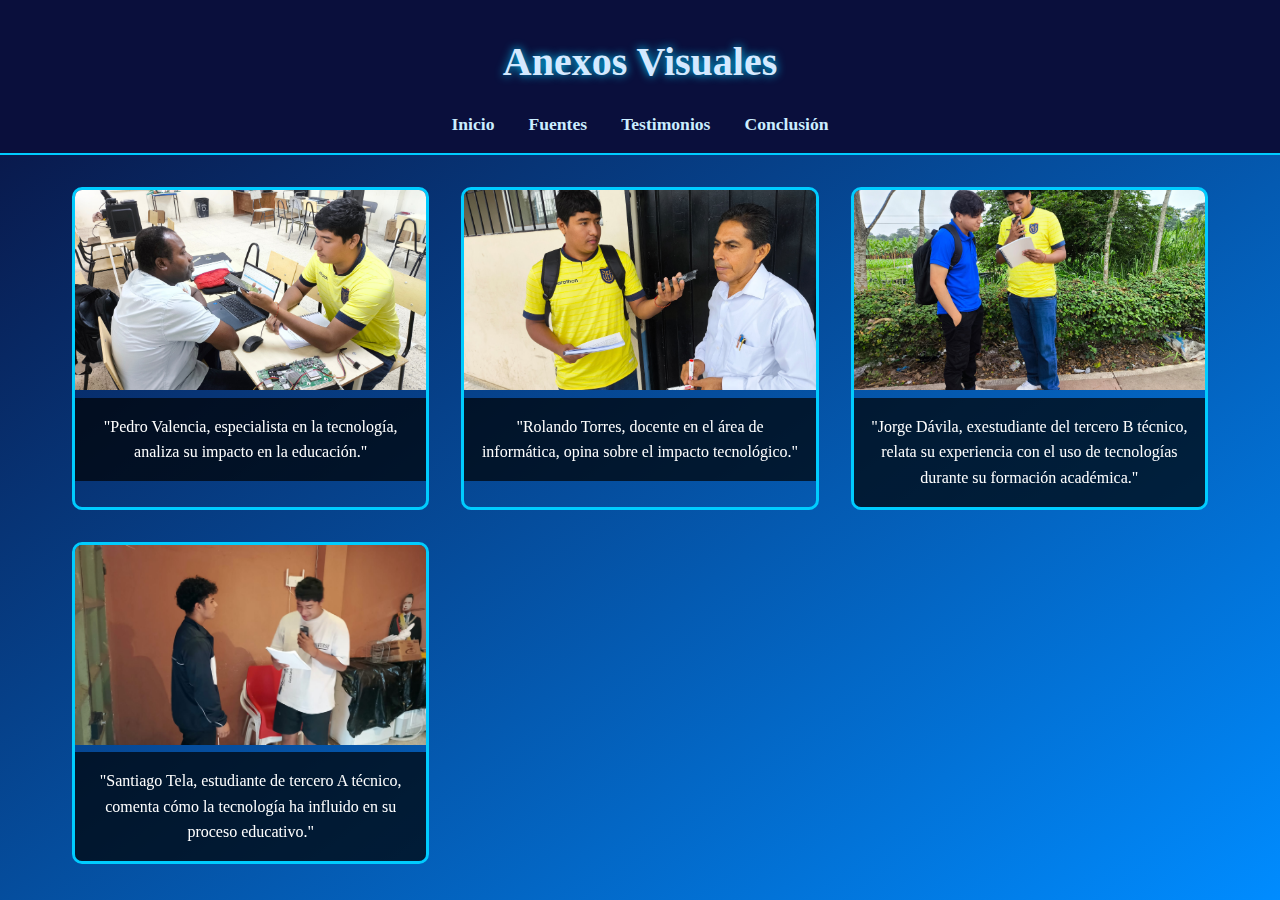
<file: Anexos.html>
<!DOCTYPE html>
<html lang="es">
<head>
    <meta charset="UTF-8">
    <title>Anexos Visuales</title>
    <link rel="stylesheet" href="estilos.css">
    <style>
        .galeria {
            display: grid;
            grid-template-columns: repeat(auto-fill, minmax(300px, 1fr));
            gap: 2rem;
            padding: 2rem;
            max-width: 1200px;
            margin: 0 auto;
        }
        .anexo-item {
            border: 3px solid #00ccff;
            border-radius: 10px;
            overflow: hidden;
            transition: transform 0.3s;
        }
        .anexo-item:hover {
            transform: scale(1.03);
            box-shadow: 0 0 20px rgba(0, 204, 255, 0.4);
        }
        .anexo-item img {
            width: 100%;
            height: 200px;
            object-fit: cover;
        }
        .pie-foto {
            padding: 1rem;
            text-align: center;
            background: rgba(0, 0, 0, 0.7);
        }
        .secciones-laterales {
            position: fixed;
            right: 2rem;
            top: 50%;
            transform: translateY(-50%);
            display: flex;
            flex-direction: column;
            gap: 1rem;
        }
        .seccion-btn {
            background: rgba(0, 204, 255, 0.1);
            border: 2px solid #00ccff;
            color: white;
            padding: 0.8rem 1.2rem;
            border-radius: 30px;
            cursor: pointer;
            transition: all 0.3s;
            writing-mode: vertical-rl;
            text-orientation: mixed;
        }
        .seccion-btn:hover {
            background: rgba(0, 204, 255, 0.3);
        }
    </style>
</head>
<body>
    <div class="burbujas">
        <div class="burbuja"></div>
        <div class="burbuja"></div>
        <div class="burbuja"></div>
    </div>

    <header>
        <h1>Anexos Visuales</h1>
        <nav>
            <a href="index.html">Inicio</a>
            <a href="fuentescalificadas.html">Fuentes</a>
            <a href="testimonios.html">Testimonios</a>
            <a href="cierre.html">Conclusión</a>
        </nav>
    </header>
    <main>
        <div class="galeria">
            <div class="anexo-item">
                <img src="Prof.PedroValencia.jpg" alt="Prof. Pedro Valencia">
                <div class="pie-foto">"Pedro Valencia, especialista en la tecnología, analiza su impacto en la educación."</div>
            </div>
            <div class="anexo-item">
                <img src="Prof.RolandoTorres.jpg" alt="Prof. Rolando Torres">
                <div class="pie-foto">"Rolando Torres, docente en el área de informática, opina sobre el impacto tecnológico."</div>
            </div>
            <div class="anexo-item">
                <img src="JorgeDavila.jpg" alt="Jorge Davila">
                <div class="pie-foto">"Jorge Dávila, exestudiante del tercero B técnico, relata su experiencia con el uso de tecnologías durante su formación académica."</div>
            </div>
            <div class="anexo-item">
                <img src="SantiagoTela.jpg" alt="Santiago Tela">
                <div class="pie-foto">"Santiago Tela, estudiante de tercero A técnico, comenta cómo la tecnología ha influido en su proceso educativo."</div>
            </div>
        </div>
    </main>
</body>
</html>
</file>
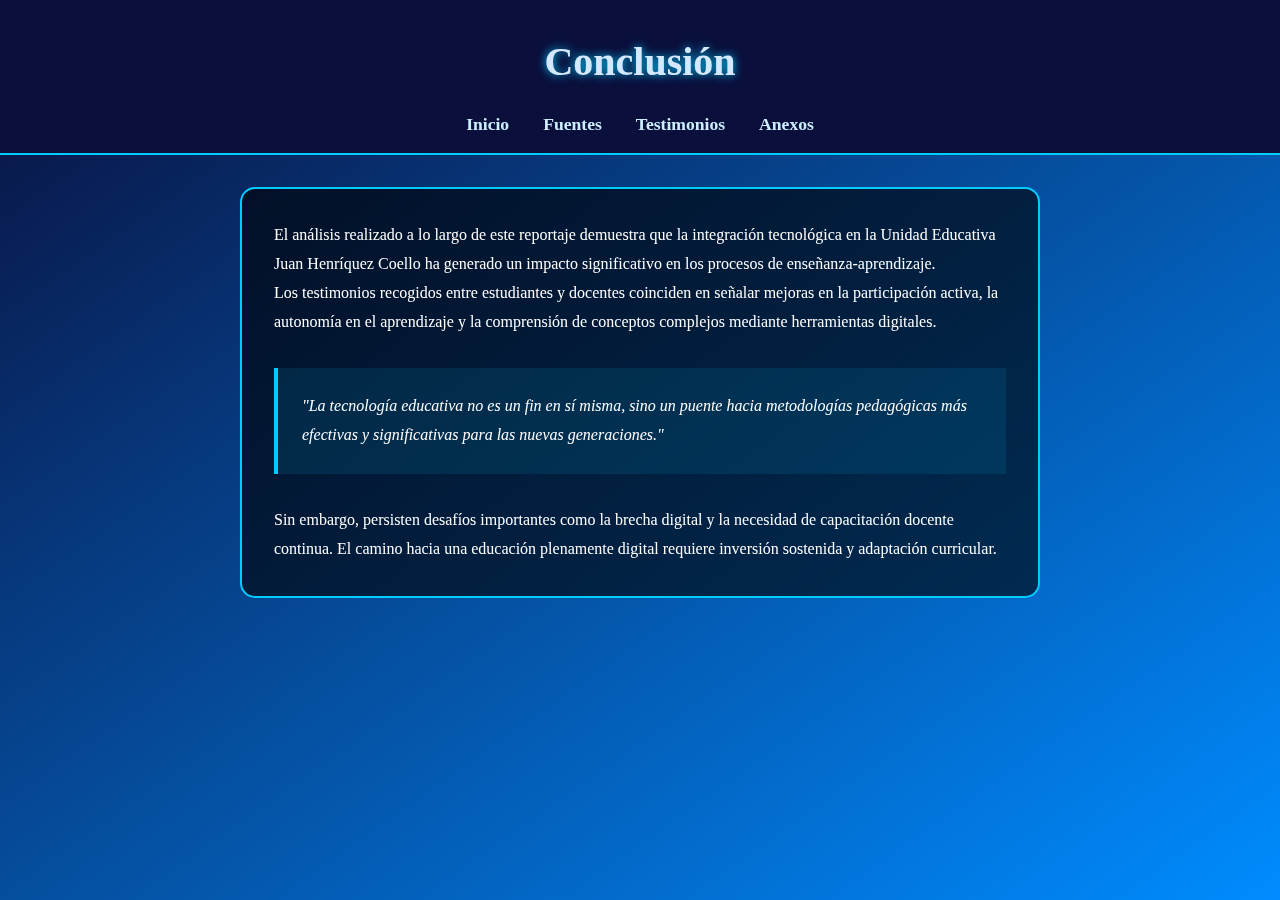
<file: Cierre.html>
<!DOCTYPE html>
<html lang="es">
<head>
    <meta charset="UTF-8">
    <title>Conclusión</title>
    <link rel="stylesheet" href="estilos.css">
    <style>
        .contenedor-cierre {
            max-width: 800px;
            margin: 2rem auto;
            padding: 2rem;
            background: rgba(0, 0, 0, 0.6);
            border: 2px solid #00ccff;
            border-radius: 15px;
            line-height: 1.8;
        }
        .cierre-destacado {
            background: rgba(0, 204, 255, 0.1);
            padding: 1.5rem;
            border-left: 4px solid #00ccff;
            margin: 2rem 0;
            font-style: italic;
        }
    </style>
</head>
<body>
    <div class="burbujas">
        <div class="burbuja"></div>
        <div class="burbuja"></div>
        <div class="burbuja"></div>
    </div>

    <header>
        <h1>Conclusión</h1>
        <nav>
            <a href="index.html">Inicio</a>
            <a href="fuentescalificadas.html">Fuentes</a>
            <a href="testimonios.html">Testimonios</a>
            <a href="anexos.html">Anexos</a>
        </nav>
    </header>

    <main class="contenedor-cierre">
        <p>El análisis realizado a lo largo de este reportaje demuestra que la integración tecnológica en la Unidad Educativa Juan Henríquez Coello ha generado un impacto significativo en los procesos de enseñanza-aprendizaje.</p>
        
        <p>Los testimonios recogidos entre estudiantes y docentes coinciden en señalar mejoras en la participación activa, la autonomía en el aprendizaje y la comprensión de conceptos complejos mediante herramientas digitales.</p>
        
        <div class="cierre-destacado">
            "La tecnología educativa no es un fin en sí misma, sino un puente hacia metodologías pedagógicas más efectivas y significativas para las nuevas generaciones."
        </div>
        
        <p>Sin embargo, persisten desafíos importantes como la brecha digital y la necesidad de capacitación docente continua. El camino hacia una educación plenamente digital requiere inversión sostenida y adaptación curricular.</p>
    </main>
</body>
</html>
</file>
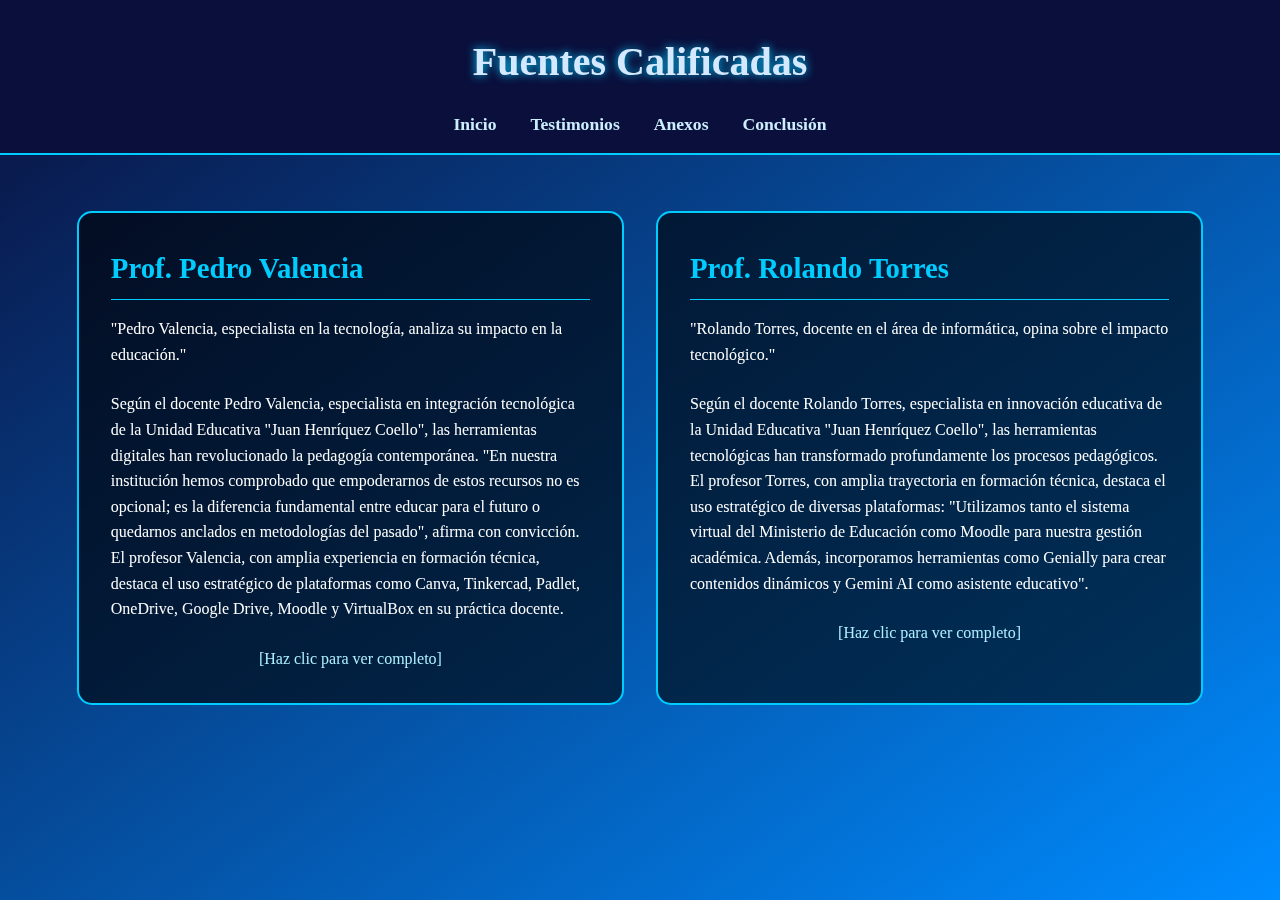
<file: fuentescalificadas.html>
<!DOCTYPE html>
<html lang="es">
<head>
    <meta charset="UTF-8">
    <title>Fuentes Calificadas</title>
    <link rel="stylesheet" href="estilos.css">
    <style>
        .contenedor-fuentes {
            display: flex;
            flex-wrap: wrap;
            justify-content: center;
            gap: 2rem;
            padding: 2rem;
        }
        .fuente {
            background: rgba(0, 0, 0, 0.6);
            border: 2px solid #00ccff;
            border-radius: 15px;
            padding: 2rem;
            margin: 1.5rem 0;
            max-width: 600px;
            width: 45%;
            min-width: 400px;
            transition: transform 0.3s;
            cursor: pointer;
        }
        .fuente:hover {
            transform: translateY(-5px);
            box-shadow: 0 10px 20px rgba(0, 204, 255, 0.2);
        }
        .nombre-fuente {
            color: #00ccff;
            font-size: 1.8rem;
            margin-bottom: 1rem;
            border-bottom: 1px solid #00ccff;
            padding-bottom: 0.5rem;
        }
        .pregunta {
            margin: 1.5rem 0;
        }
        .pregunta strong {
            color: #aeeeff;
            display: block;
            margin-bottom: 0.5rem;
        }
        .secciones-laterales {
            position: fixed;
            right: 2rem;
            top: 50%;
            transform: translateY(-50%);
            display: flex;
            flex-direction: column;
            gap: 1rem;
        }
        .seccion-btn {
            background: rgba(0, 204, 255, 0.1);
            border: 2px solid #00ccff;
            color: white;
            padding: 0.8rem 1.2rem;
            border-radius: 30px;
            cursor: pointer;
            transition: all 0.3s;
            writing-mode: vertical-rl;
            text-orientation: mixed;
        }
        .seccion-btn:hover {
            background: rgba(0, 204, 255, 0.3);
        }
        /* Modal */
        .modal {
            display: none;
            position: fixed;
            top: 0;
            left: 0;
            width: 100%;
            height: 100%;
            background: rgba(0, 0, 0, 0.9);
            z-index: 100;
            align-items: center;
            justify-content: center;
        }
        .modal-contenido {
            background: rgba(0, 0, 0, 0.8);
            border: 2px solid #00ccff;
            border-radius: 15px;
            padding: 2rem;
            max-width: 800px;
            width: 90%;
            max-height: 90vh;
            overflow-y: auto;
            position: relative;
        }
        .cerrar-modal {
            position: absolute;
            top: 15px;
            right: 15px;
            color: white;
            font-size: 30px;
            cursor: pointer;
        }
        .modal-titulo {
            color: #00ccff;
            font-size: 1.8rem;
            margin-bottom: 1.5rem;
            text-align: center;
        }
        .volver-btn {
            background: #00ccff;
            color: #0a0f3c;
            border: none;
            padding: 0.8rem 1.5rem;
            border-radius: 30px;
            font-weight: bold;
            cursor: pointer;
            display: block;
            margin: 2rem auto 0;
            transition: all 0.3s;
        }
        .volver-btn:hover {
            background: #00aadd;
        }
        @media (max-width: 1000px) {
            .fuente {
                width: 90%;
                min-width: unset;
            }
        }
    </style>
</head>
<body>
    <div class="burbujas">
        <div class="burbuja"></div>
        <div class="burbuja"></div>
        <div class="burbuja"></div>
    </div>

    <header>
        <h1>Fuentes Calificadas</h1>
        <nav>
            <a href="index.html">Inicio</a>
            <a href="testimonios.html">Testimonios</a>
            <a href="anexos.html">Anexos</a>
            <a href="cierre.html">Conclusión</a>
        </nav>
    </header>

    <main class="contenedor-fuentes">
        <div class="fuente" id="pedro" onclick="abrirModal(
            'Prof. Pedro Valencia', 
            'Especialista en integración tecnológica de la Unidad Educativa "
            [
                
            ]
        )>
            <h2 class="nombre-fuente">Prof. Pedro Valencia</h2>
            <p>"Pedro Valencia, especialista en la tecnología, analiza su impacto en la educación."</p>
            
            <div class="pregunta">
                <p>Según el docente Pedro Valencia, especialista en integración tecnológica de la Unidad Educativa "Juan Henríquez Coello", las herramientas digitales han revolucionado la pedagogía contemporánea. "En nuestra institución hemos comprobado que empoderarnos de estos recursos no es opcional; es la diferencia fundamental entre educar para el futuro o quedarnos anclados en metodologías del pasado", afirma con convicción.</p>
                <p>El profesor Valencia, con amplia experiencia en formación técnica, destaca el uso estratégico de plataformas como Canva, Tinkercad, Padlet, OneDrive, Google Drive, Moodle y VirtualBox en su práctica docente.</p>
            </div>
            <p style="color: #aeeeff; text-align: center; margin-top: 1rem;">[Haz clic para ver completo]</p>
        </div>

        <div class="fuente" id="Rolando" onclick="abrirModal(
            'Prof. Rolando Torres', 
            'Especialista en innovación educativa de la Unidad Educativa "
            [
               
            ]
        )>
            <h2 class="nombre-fuente">Prof. Rolando Torres</h2>
            <p>"Rolando Torres, docente en el área de informática, opina sobre el impacto tecnológico."</p>
            
            <div class="pregunta">
                <p>Según el docente Rolando Torres, especialista en innovación educativa de la Unidad Educativa "Juan Henríquez Coello", las herramientas tecnológicas han transformado profundamente los procesos pedagógicos.</p>
                <p>El profesor Torres, con amplia trayectoria en formación técnica, destaca el uso estratégico de diversas plataformas: "Utilizamos tanto el sistema virtual del Ministerio de Educación como Moodle para nuestra gestión académica. Además, incorporamos herramientas como Genially para crear contenidos dinámicos y Gemini AI como asistente educativo".</p>
            </div>
            <p style="color: #aeeeff; text-align: center; margin-top: 1rem;">[Haz clic para ver completo]</p>
        </div>
    </main>

    <!-- Modal -->
    <div id="modal" class="modal">
        <span class="cerrar-modal" onclick="cerrarModal()">&times;</span>
        <div class="modal-contenido">
            <h2 class="modal-titulo" id="modal-titulo"></h2>
            <p id="modal-descripcion" style="text-align: center; margin-bottom: 1.5rem;"></p>
            <div id="modal-preguntas"></div>
            <button class="volver-btn" onclick="cerrarModal()">Volver</button>
        </div>
    </div>

    <script>
        function scrollToFuente(id) {
            document.getElementById(id).scrollIntoView({ behavior: 'smooth' });
        }

        function abrirModal(titulo, descripcion, preguntas) {
            document.getElementById('modal-titulo').textContent = titulo;
            document.getElementById('modal-descripcion').textContent = descripcion;
            
            const contenedorPreguntas = document.getElementById('modal-preguntas');
            contenedorPreguntas.innerHTML = '<h3 style="color:#00ccff; margin:1.5rem 0 1rem;">Preguntas y Respuestas</h3>';
            
            preguntas.forEach(item => {
                const preguntaDiv = document.createElement('div');
                preguntaDiv.className = 'pregunta';
                preguntaDiv.innerHTML = `
                    <strong>${item.pregunta}</strong>
                    <p>${item.respuesta}</p>
                `;
                contenedorPreguntas.appendChild(preguntaDiv);
            });
            
            document.getElementById('modal').style.display = 'flex';
        }

        function cerrarModal() {
            document.getElementById('modal').style.display = 'none';
        }
    </script>
</body>
</html>
</file>
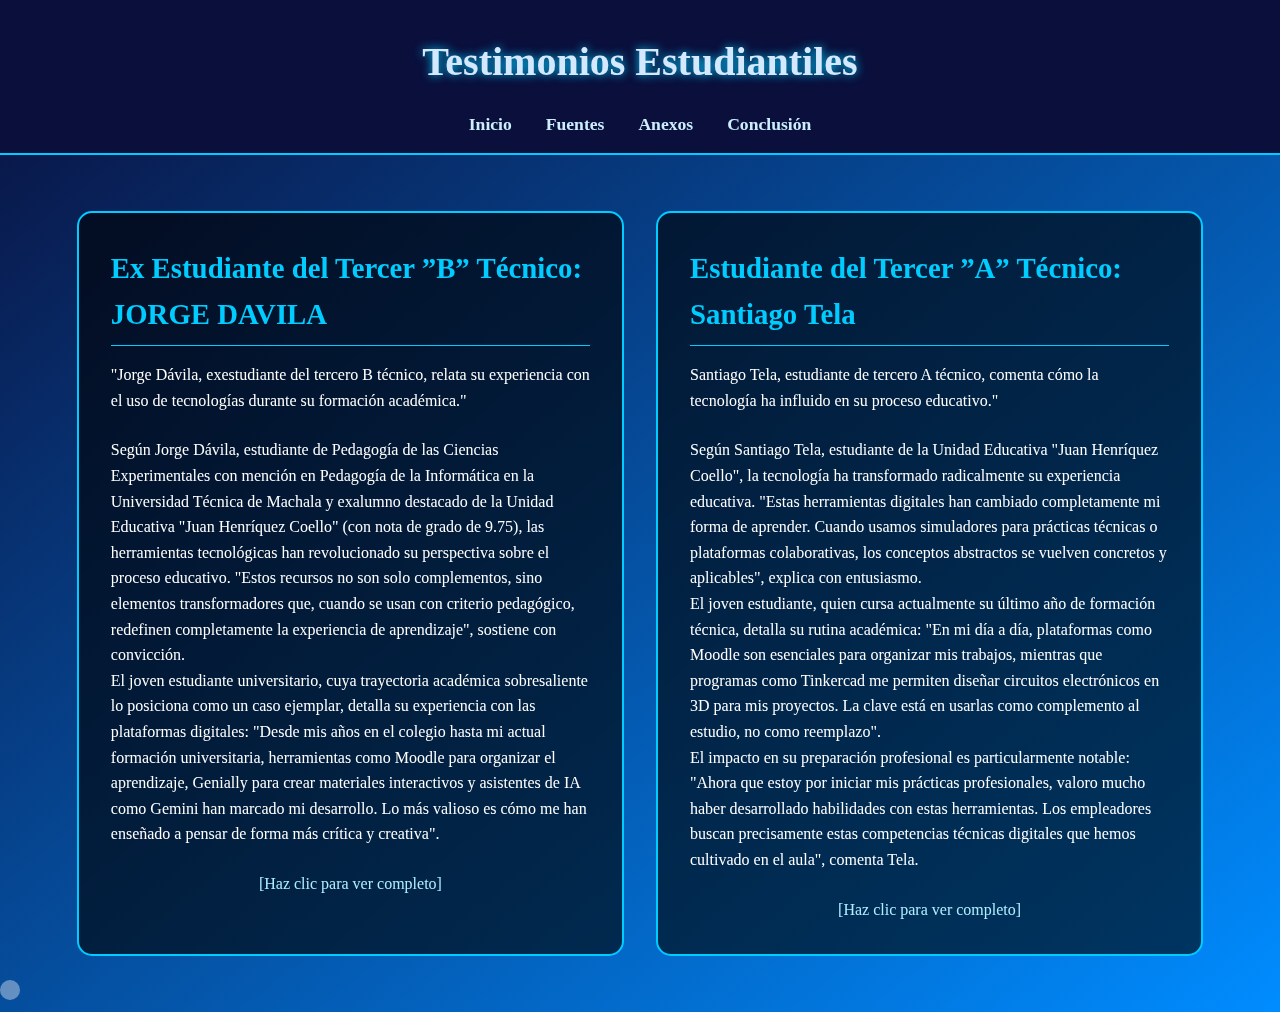
<file: testimonios.html>
<!DOCTYPE html>
<html lang="es">
<head>
    <meta charset="UTF-8">
    <title>Testimonios Estudiantiles</title>
    <link rel="stylesheet" href="estilos.css">
    <style>
        .contenedor-testimonios {
            display: flex;
            flex-wrap: wrap;
            justify-content: center;
            gap: 2rem;
            padding: 2rem;
        }
        .testimonio {
            background: rgba(0, 0, 0, 0.6);
            border: 2px solid #00ccff;
            border-radius: 15px;
            padding: 2rem;
            margin: 1.5rem 0;
            max-width: 600px;
            width: 45%;
            min-width: 400px;
            transition: transform 0.3s;
            cursor: pointer;
        }
        .testimonio:hover {
            transform: translateY(-5px);
            box-shadow: 0 10px 20px rgba(0, 204, 255, 0.2);
        }
        .curso-titulo {
            color: #00ccff;
            font-size: 1.8rem;
            margin-bottom: 1rem;
            border-bottom: 1px solid #00ccff;
            padding-bottom: 0.5rem;
        }
        .pregunta {
            margin: 1.5rem 0;
        }
        .pregunta strong {
            color: #aeeeff;
            display: block;
            margin-bottom: 0.5rem;
        }
        .secciones-laterales {
            position: fixed;
            right: 2rem;
            top: 50%;
            transform: translateY(-50%);
            display: flex;
            flex-direction: column;
            gap: 1rem;
        }
        .seccion-btn {
            background: rgba(0, 204, 255, 0.1);
            border: 2px solid #00ccff;
            color: white;
            padding: 0.8rem 1.2rem;
            border-radius: 30px;
            cursor: pointer;
            transition: all 0.3s;
            writing-mode: vertical-rl;
            text-orientation: mixed;
        }
        .seccion-btn:hover {
            background: rgba(0, 204, 255, 0.3);
        }
        /* Modal */
        .modal {
            display: none;
            position: fixed;
            top: 0;
            left: 0;
            width: 100%;
            height: 100%;
            background: rgba(0, 0, 0, 0.9);
            z-index: 100;
            align-items: center;
            justify-content: center;
        }
        .modal-contenido {
            background: rgba(0, 0, 0, 0.8);
            border: 2px solid #00ccff;
            border-radius: 15px;
            padding: 2rem;
            max-width: 800px;
            width: 90%;
            max-height: 90vh;
            overflow-y: auto;
            position: relative;
        }
        .cerrar-modal {
            position: absolute;
            top: 15px;
            right: 15px;
            color: white;
            font-size: 30px;
            cursor: pointer;
        }
        .modal-titulo {
            color: #00ccff;
            font-size: 1.8rem;
            margin-bottom: 1.5rem;
            text-align: center;
        }
        .volver-btn {
            background: #00ccff;
            color: #0a0f3c;
            border: none;
            padding: 0.8rem 1.5rem;
            border-radius: 30px;
            font-weight: bold;
            cursor: pointer;
            display: block;
            margin: 2rem auto 0;
            transition: all 0.3s;
        }
        .volver-btn:hover {
            background: #00aadd;
        }
        @media (max-width: 1000px) {
            .testimonio {
                width: 90%;
                min-width: unset;
            }
        }
    </style>
</head>
<body>
    <div class="burbujas">
        <div class="burbuja"></div>
        <div class="burbuja"></div>
        <div class="burbuja"></div>
    </div>

    <header>
        <h1>Testimonios Estudiantiles</h1>
        <nav>
            <a href="index.html">Inicio</a>
            <a href="fuentescalificadas.html">Fuentes</a>
            <a href="anexos.html">Anexos</a>
            <a href="cierre.html">Conclusión</a>
        </nav>
    </header>

    <main class="contenedor-testimonios">
        <div class="testimonio" id="tecnico-b" onclick="abrirModal(
            'Tercero B TÉCNICO', 
            
            [
                
                
            ]
        )">
            <h2 class="curso-titulo">Ex Estudiante del Tercer ”B”  Técnico:  JORGE DAVILA</h2>
            <p>"Jorge Dávila, exestudiante del tercero B técnico, relata su experiencia con el uso de tecnologías durante su formación académica."</p>
            <div class="pregunta">
                <p>Según Jorge Dávila, estudiante de Pedagogía de las Ciencias Experimentales con mención en Pedagogía de la Informática en la Universidad Técnica de Machala y exalumno destacado de la Unidad Educativa "Juan Henríquez Coello" (con nota de grado de 9.75), las herramientas tecnológicas han revolucionado su perspectiva sobre el proceso educativo. "Estos recursos no son solo complementos, sino elementos transformadores que, cuando se usan con criterio pedagógico, redefinen completamente la experiencia de aprendizaje", sostiene con convicción.</p>
                <p>El joven estudiante universitario, cuya trayectoria académica sobresaliente lo posiciona como un caso ejemplar, detalla su experiencia con las plataformas digitales: "Desde mis años en el colegio hasta mi actual formación universitaria, herramientas como Moodle para organizar el aprendizaje, Genially para crear materiales interactivos y asistentes de IA como Gemini han marcado mi desarrollo. Lo más valioso es cómo me han enseñado a pensar de forma más crítica y creativa".</p>
               
            </div>
            <p style="color: #aeeeff; text-align: center; margin-top: 1rem;">[Haz clic para ver completo]</p>
        </div>

        <div class="testimonio" id="tecnico-A" onclick="abrirModal(
            'Tercero A TÉCNICO', 
           
            [

            ]
        )">
            <h2 class="curso-titulo">Estudiante del Tercer ”A”  Técnico: Santiago Tela</h2>
            <p>Santiago Tela, estudiante de tercero A técnico, comenta cómo la tecnología ha influido en su proceso educativo."</p>
            <div class="pregunta">
                <p>Según Santiago Tela, estudiante de la Unidad Educativa "Juan Henríquez Coello", la tecnología ha transformado radicalmente su experiencia educativa. "Estas herramientas digitales han cambiado completamente mi forma de aprender. Cuando usamos simuladores para prácticas técnicas o plataformas colaborativas, los conceptos abstractos se vuelven concretos y aplicables", explica con entusiasmo.</p>
                <p>El joven estudiante, quien cursa actualmente su último año de formación técnica, detalla su rutina académica: "En mi día a día, plataformas como Moodle son esenciales para organizar mis trabajos, mientras que programas como Tinkercad me permiten diseñar circuitos electrónicos en 3D para mis proyectos. La clave está en usarlas como complemento al estudio, no como reemplazo".</p>
                <p>El impacto en su preparación profesional es particularmente notable: "Ahora que estoy por iniciar mis prácticas profesionales, valoro mucho haber desarrollado habilidades con estas herramientas. Los empleadores buscan precisamente estas competencias técnicas digitales que hemos cultivado en el aula", comenta Tela.</p>
            </div>
            <p style="color: #aeeeff; text-align: center; margin-top: 1rem;">[Haz clic para ver completo]</p>
        </div>
    </main>

    <!-- Modal -->
    <div id="modal" class="modal">
        <span class="cerrar-modal" onclick="cerrarModal()">&times;</span>
        <div class="modal-contenido">
            <h2 class="modal-titulo" id="modal-titulo"></h2>
            <p id="modal-descripcion" style="text-align: center; font-style: italic; margin-bottom: 1.5rem;"></p>
            <div id="modal-preguntas"></div>
            <button class="volver-btn" onclick="cerrarModal()">Volver</button>
        </div>
    </div>

    <script>
        function scrollToTestimonio(id) {
            document.getElementById(id).scrollIntoView({ behavior: 'smooth' });
        }

        function abrirModal(titulo, descripcion, preguntas) {
            document.getElementById('modal-titulo').textContent = titulo;
            document.getElementById('modal-descripcion').textContent = descripcion;
            
            const contenedorPreguntas = document.getElementById('modal-preguntas');
            contenedorPreguntas.innerHTML = '<h3 style="color:#00ccff; margin:1.5rem 0 1rem;">Preguntas y Respuestas</h3>';
            
            preguntas.forEach(item => {
                const preguntaDiv = document.createElement('div');
                preguntaDiv.className = 'pregunta';
                preguntaDiv.innerHTML = `
                    <strong>${item.pregunta}</strong>
                    <p>${item.respuesta}</p>
                `;
                contenedorPreguntas.appendChild(preguntaDiv);
            });
            
            document.getElementById('modal').style.display = 'flex';
        }

        function cerrarModal() {
            document.getElementById('modal').style.display = 'none';
        }
    </script>
</body>
</html>
</file>
<file: estilos.css>
/* Estilos Generales */
* {
  margin: 0;
  padding: 0;
  box-sizing: border-box;
}

body {
  font-family: 'Playfair Display', serif;
  background: linear-gradient(to bottom right, #0a0f3c, #008cff);
  color: white;
  min-height: 100vh;
  line-height: 1.6;
}

header {
  background-color: #0a0f3c;
  padding: 30px 0 15px;
  text-align: center;
  border-bottom: 2px solid #00ccff;
}

h1 {
  font-size: 2.5rem;
  color: #d4e9ff;
  text-shadow: 0 0 10px #00ccff;
  margin-bottom: 1rem;
}

nav {
  margin-top: 1rem;
}

nav a {
  margin: 0 15px;
  color: #cceeff;
  text-decoration: none;
  font-weight: bold;
  font-size: 1.1rem;
  transition: all 0.3s;
}

nav a:hover {
  color: #00ccff;
  text-shadow: 0 0 5px #00ccff;
}

/* Burbujas de fondo */
.burbujas {
  position: fixed;
  top: 0;
  left: 0;
  width: 100%;
  height: 100%;
  z-index: -1;
  pointer-events: none;
}

.burbuja {
  position: absolute;
  bottom: -100px;
  width: 20px;
  height: 20px;
  background: rgba(255, 255, 255, 0.15);
  border-radius: 50%;
  animation: flotar 15s infinite ease-in;
}

@keyframes flotar {
  0% { transform: translateY(0); opacity: 0.4; }
  100% { transform: translateY(-1000px); opacity: 0; }
}
</file>
